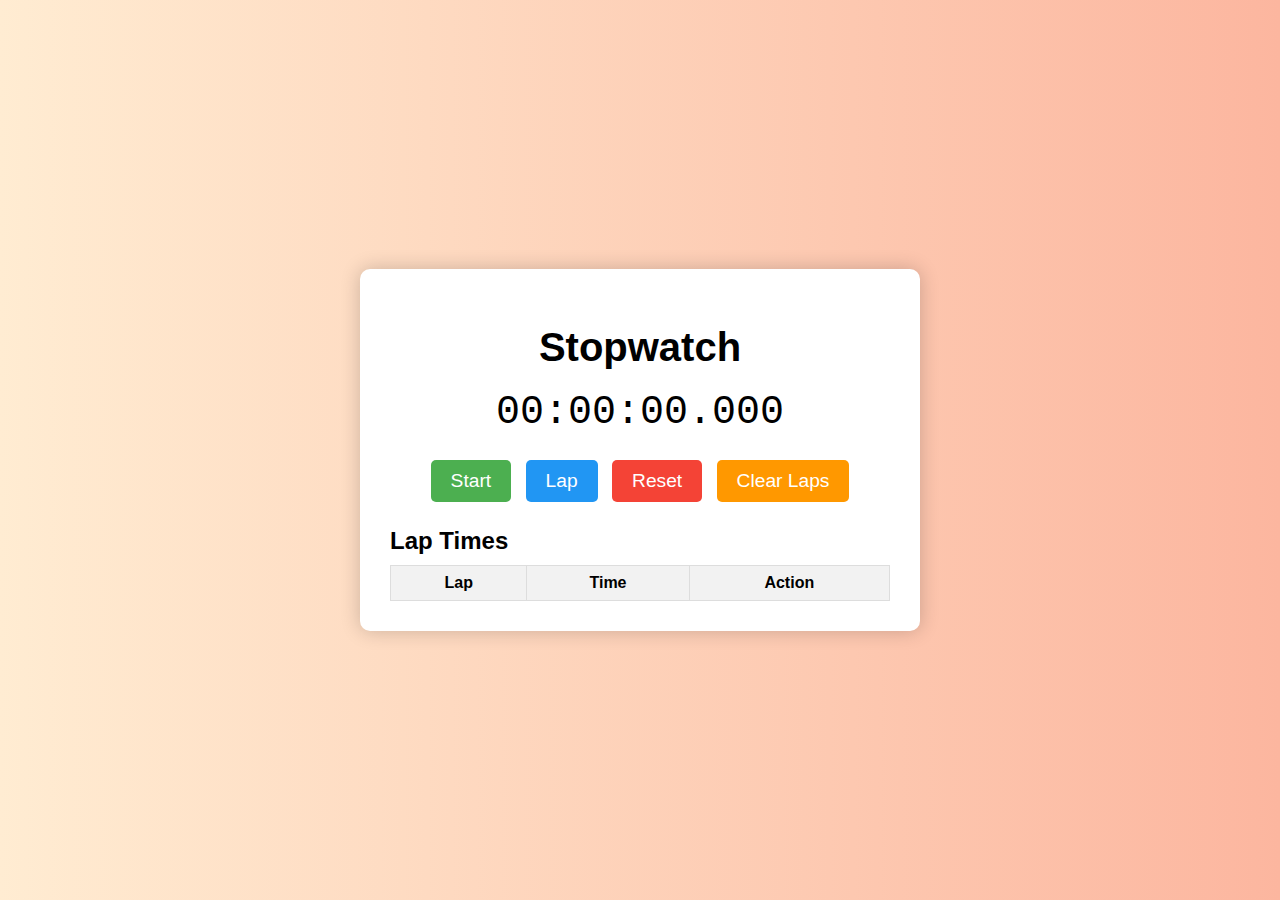
<file: PRODIGY_WD_02/index.html>
<!DOCTYPE html>
<html lang="en">
	<head>
		<meta charset="UTF-8" />
		<meta name="viewport" content="width=device-width, initial-scale=1.0" />
		<title>Enhanced Stopwatch</title>
		<link rel="stylesheet" href="styles.css" />
	</head>
	<body>
		<div class="stopwatch-container">
			<div class="stopwatch">
				<h1>Stopwatch</h1>
				<div id="display">00:00:00.000</div>
				<div class="buttons">
					<button id="startStopBtn">Start</button>
					<button id="lapBtn" disabled>Lap</button>
					<button id="resetBtn" disabled>Reset</button>
					<button id="clearLapsBtn" disabled>Clear Laps</button>
				</div>
			</div>
			<div class="laps">
				<h2>Lap Times</h2>
				<table id="lapsTable">
					<thead>
						<tr>
							<th>Lap</th>
							<th>Time</th>
							<th>Action</th>
						</tr>
					</thead>
					<tbody id="lapsList"></tbody>
				</table>
			</div>
		</div>
		<script src="script.js"></script>
	</body>
</html>
</file>
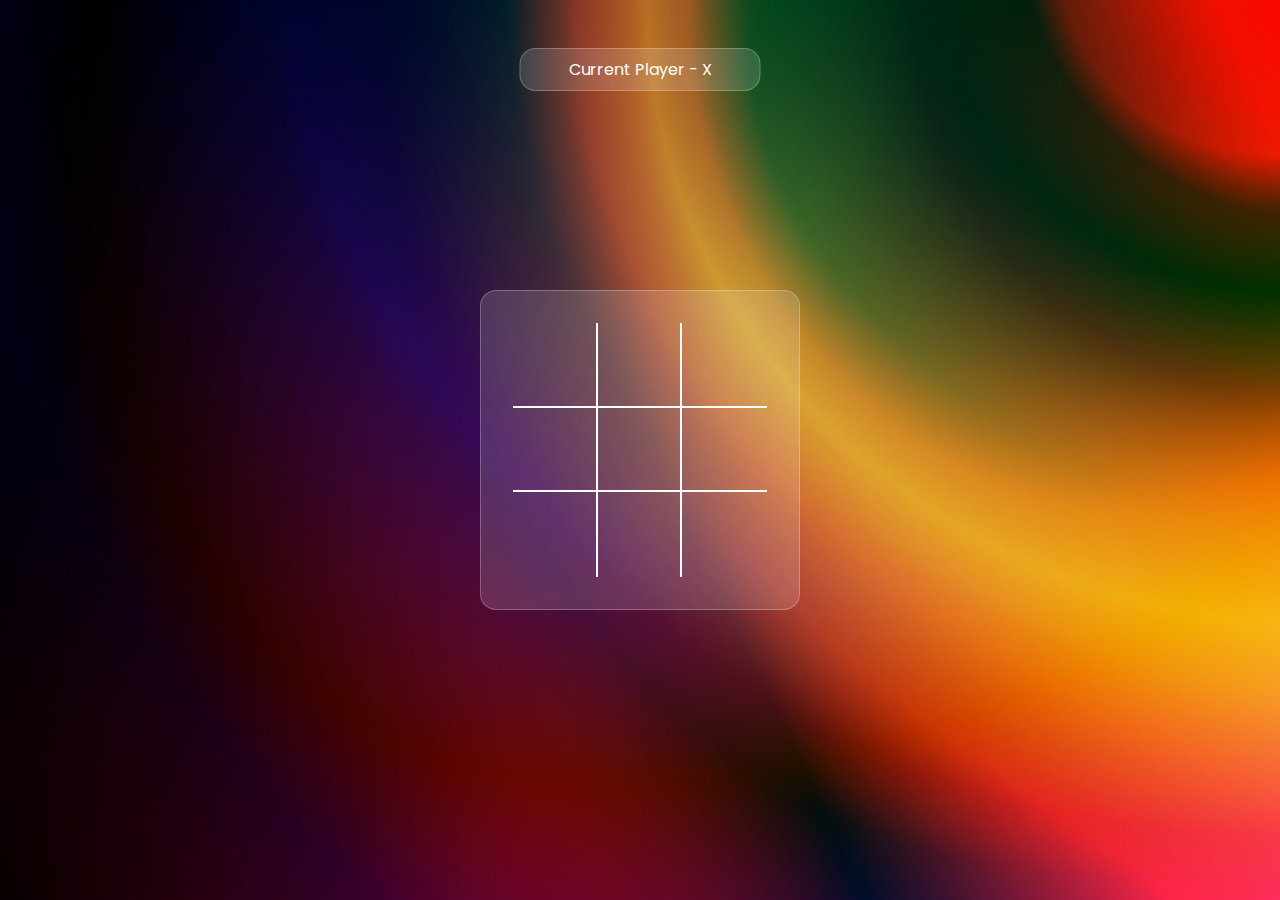
<file: PRODIGY_WD_03/index.html>
<!DOCTYPE html>
<html lang="en">
<head>
    <meta charset="UTF-8">
    <meta http-equiv="X-UA-Compatible" content="IE=edge">
    <meta name="viewport" content="width=device-width, initial-scale=1.0">
    <title>tic-tac-toe</title>

    <link rel="preconnect" href="https://fonts.googleapis.com" />
    <link rel="preconnect" href="https://fonts.gstatic.com" crossorigin />
    <link
      href="https://fonts.googleapis.com/css2?family=Poppins:wght@200;300;400;500;600;700&display=swap"
      rel="stylesheet"
    />

    <link rel="stylesheet" href="styles.css">
</head>
<body>
    
    <div class="wrapper">

        <p class="game-info"></p>

        <div class="tic-tac-toe">
            <div class="box box1"></div>
            <div class="box box2"></div>
            <div class="box box3"></div>
            <div class="box box4"></div>
            <div class="box box5"></div>
            <div class="box box6"></div>
            <div class="box box7"></div>
            <div class="box box8"></div>
            <div class="box box9"></div>
        </div>

        <button class="btn">New Game</button>
    </div>
    <script src="index.js"></script>
</body>
</html>
</file>
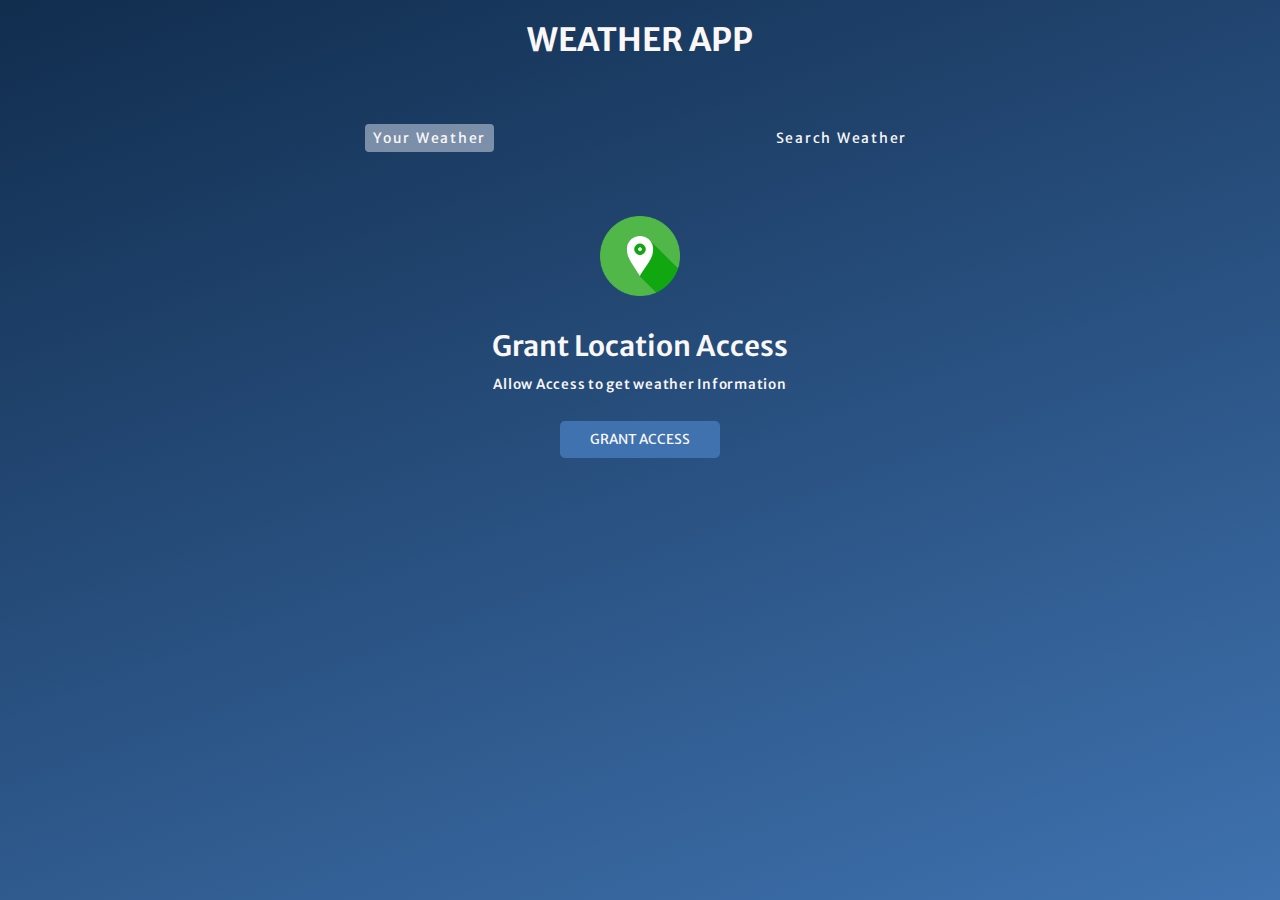
<file: PRODIGY_WD_05/index.html>
<!DOCTYPE html>
<html lang="en">
	<head>
		<meta charset="UTF-8" />
		<meta http-equiv="X-UA-Compatible" content="IE=edge" />
		<meta name="viewport" content="width=device-width, initial-scale=1.0" />
		<title>Document</title>
		<link rel="preconnect" href="https://fonts.googleapis.com" />
		<link rel="preconnect" href="https://fonts.gstatic.com" crossorigin />
		<link
			href="https://fonts.googleapis.com/css2?family=Merriweather+Sans:wght@300;400;500;600;700&display=swap"
			rel="stylesheet"
		/>
		<link rel="stylesheet" href="styles.css" />
	</head>
	<body>
		<div class="wrapper">
			<h1>Weather App</h1>

			<div class="tab-container">
				<p class="tab" data-userWeather>Your Weather</p>
				<p class="tab" data-searchWeather>Search Weather</p>
			</div>

			<div class="weather-container">
				<div class="sub-container grant-location-container">
					<img
						src="./images/location.png"
						width="80"
						height="80"
						loading="lazy"
					/>
					<p>Grant Location Access</p>
					<p>Allow Access to get weather Information</p>
					<button class="btn" data-grantAccess>Grant Access</button>
				</div>

				<form class="form-container" data-searchForm>
					<input placeholder="Search for City..." data-searchInput />
					<button class="btn" type="submit">
						<img
							src="./images/search.png"
							width="20"
							height="20"
							loading="lazy"
						/>
					</button>
				</form>

				<div class="sub-container loading-container">
					<img src="./images/loading.gif" width="150" height="150" />
					<p>Loading</p>
				</div>

				<div class="sub-container user-info-container">
					<div class="name">
						<p data-cityName></p>
						<img data-countryIcon />
					</div>

					<p data-weatherDesc></p>
					<img data-weatherIcon />
					<p data-temp></p>

					<div class="parameter-container">
						<div class="parameter">
							<img src="./images/wind.png" />
							<p>windspeed</p>
							<p data-windspeed></p>
						</div>
						<div class="parameter">
							<img src="./images/humidity.png" />
							<p>humidity</p>
							<p data-humidity></p>
						</div>
						<div class="parameter">
							<img src="./images/cloud.png" />
							<p>Clouds</p>
							<p data-cloudiness></p>
						</div>
					</div>
				</div>
			</div>
		</div>
		<script src="index.js"></script>
	</body>
</html>
</file>
<file: PRODIGY_WD_02/styles.css>
/* styles.css */
body {
	display: flex;
	justify-content: center;
	align-items: center;
	height: 100vh;
	background: linear-gradient(to right, #ffecd2, #fcb69f);
	margin: 0;
	font-family: "Arial", sans-serif;
}

.stopwatch-container {
	background: #ffffff;
	padding: 30px;
	border-radius: 10px;
	box-shadow: 0 0 20px rgba(0, 0, 0, 0.2);
	text-align: center;
	max-width: 500px;
	width: 100%;
}

.stopwatch h1 {
	margin-bottom: 20px;
	font-size: 2.5rem;
}

#display {
	font-size: 2.5rem;
	margin-bottom: 20px;
	font-family: "Courier New", Courier, monospace;
}

.buttons button {
	font-size: 1.2rem;
	margin: 5px;
	padding: 10px 20px;
	border: none;
	border-radius: 5px;
	cursor: pointer;
	transition: background 0.3s;
}

#startStopBtn {
	background-color: #4caf50;
	color: white;
}

#lapBtn {
	background-color: #2196f3;
	color: white;
}

#resetBtn {
	background-color: #f44336;
	color: white;
}

#clearLapsBtn {
	background-color: #ff9800;
	color: white;
}

.buttons button:hover {
	opacity: 0.8;
}

.laps {
	margin-top: 20px;
	text-align: left;
}

.laps h2 {
	font-size: 1.5rem;
	margin-bottom: 10px;
}

#lapsTable {
	width: 100%;
	border-collapse: collapse;
}

#lapsTable th,
#lapsTable td {
	border: 1px solid #ddd;
	padding: 8px;
	text-align: center;
}

#lapsTable th {
	background-color: #f2f2f2;
	font-weight: bold;
}

#lapsList tr:nth-child(even) {
	background-color: #f9f9f9;
}

#lapsList tr:hover {
	background-color: #ddd;
}

.delete-btn {
	background-color: #f44336;
	color: white;
	border: none;
	padding: 5px 10px;
	border-radius: 3px;
	cursor: pointer;
}

.delete-btn:hover {
	opacity: 0.8;
}
</file>
<file: PRODIGY_WD_03/styles.css>
*,*::before,*::after {
    box-sizing: border-box;
    margin: 0;
    padding: 0;
    font-family: 'Poppins', 'sans-serif';
}

.wrapper{
    width: 100vw;
    height: 100vh;
    background-image: url(./assets/gradient-bg.jpg);
    background-size: cover;
    background-position: center;
    display: grid;
    place-items: center;
}

.game-info{
    color:white;
    position:absolute;
    top:3rem;
    left:50%;
    transform:translateX(-50%);
    background-color: rgba(255, 255, 255, 0.15);
    border-radius: 1rem;
    border: 1px solid rgba(255, 255, 255, 0.25);
    padding: 0.5rem 3rem;
    /* text-align:center; */

}

.tic-tac-toe{
    width:90%;
    max-width:20rem;
    background-color: rgba(255, 255, 255, 0.15);
    border-radius: 1rem;
    border: 1px solid rgba(255, 255, 255, 0.25);
    padding: 2rem;
    display: grid;
    grid-template-columns: repeat(3, 1fr);
    aspect-ratio: 1/1;
}


.box{
    position:relative;
    width:100%;
    aspect-ratio: 1/1;
    cursor: pointer;
    font-size: 3rem;
    color:white;
    display: flex;
    justify-content: center;
    align-items: center;
}

.box1, .box2, .box4, .box5{
    border-right:2px solid white;
    border-bottom:2px solid white;
}

.box3, .box6{
    border-bottom: 2px solid white;
}

.box7, .box8{
    border-right:2px solid white;
}

.btn{
    color:white;
    position: absolute;
    bottom:3rem;
    left:50%;
    transform:translateX(-50%);
    background-color: rgba(255, 255, 255, 0.15);
    border-radius: 1rem;
    border: 1px solid rgba(255, 255, 255, 0.25);
    padding: 0.5rem 2rem;
    cursor:pointer;
    display: none;
}

.btn.active{
    display: flex;
}

.win{
    background-color: rgba(0, 255, 0, 0.3);
}
</file>
<file: PRODIGY_WD_05/styles.css>
*,*::before,*::after {
    margin: 0;
    padding: 0;
    box-sizing: border-box;
    font-family: 'Merriweather Sans', sans-serif;
}

:root {
    --colorDark1: #112D4E;
    --colorDark2: #3F72AF;
    --colorLight1: #DBE2EF;
    --colorLight2: #F9F7F7;
}

.wrapper{
    width:100vw;
    height:100vh;
    color: var(--colorLight2);
    background-image: linear-gradient(160deg, #112d4e 0%, #3f72af 100%);;
}

h1 {
    text-align: center;
    text-transform:uppercase;
    padding-top: 20px;
}

.tab-container {
    width:90%;
    max-width: 550px;
    margin: 0 auto;
    margin-top: 4rem;
    display: flex;
    justify-content: space-between;
}

.tab{
    cursor: pointer;
    font-size: 0.875rem;
    letter-spacing: 1.75px;
    padding: 5px 8px;
}

.tab.current-tab{
    background-color: rgba(219, 226, 239, 0.5);
    border-radius: 4px;
}

.weather-container{
    margin-block:4rem;
}

.btn{
    all: unset;
    /* appearance: none;
    border:none;
    color: white; */
    font-size: 0.85rem;
    text-transform: uppercase;
    border-radius: 5px;
    background-color: var(--colorDark2);
    cursor: pointer;
    padding: 10px 30px;
    margin-bottom: 10px;
}

.sub-container{
    display:flex;
    flex-direction:column;
    align-items: center;
}

.grant-location-container{
     display:none; 
}

.grant-location-container.active{
    display:flex;
}

.grant-location-container img{
    margin-bottom: 2rem;
}

.grant-location-container p:first-of-type{
    font-size: 1.75rem;
    font-weight: 600; 
}

.grant-location-container p:last-of-type{
    font-size:0.85rem;
    font-weight: 500;
    margin-top: 0.75rem;
    margin-bottom: 1.75rem;
    letter-spacing: 0.75px;
}

.loading-container{
    display: none;
}

.loading-container.active{
    display: flex;
}

.loading-container p{
    text-transform: uppercase;
}

.user-info-container{
    display:none;
}

.user-info-container.active{
    display: flex;
}

.name{
    display: flex;
    align-items: center;
    gap: 0 0.5rem;
    margin-bottom: 1rem;
}

.user-info-container p{
    font-size:1.5rem;
    font-weight:200;
}

.user-info-container img{
    width:90px;
    height:90px;
}

.name p{
        font-size:2rem;
}

.name img{
    width: 30px;
    height:30px;
    object-fit: contain;
}

.user-info-container p[data-temp] {
    font-size:2.75rem;
    font-weight:700;
}

.parameter-container{
    width:90%;
    display: flex;
    gap: 10px 20px;
    justify-content: center;
    align-items: center;
    margin-top: 2rem;
}

.parameter{
    width:30%;
    max-width:200px;
    background-color: rgba(219, 226, 239, 0.5);;
    border-radius: 5px;
    padding:1rem;
    display: flex;
    flex-direction: column;
    gap:5px 0;
    /* justify-content: space-between; */
    align-items: center; 
}   

.parameter img{
    width:50px;
    height:50px;
}

.parameter p:first-of-type{
    font-size: 1.15rem;
    font-weight:600;
    text-transform: uppercase;
}

.parameter p:last-of-type{
    font-size: 1rem;
    font-weight: 200;
}

.form-container{
    display: none;
    width:90%;
    max-width:550px;
    margin:0 auto;
    justify-content: center;
    align-items: center;
    gap: 0 10px; 
    margin-bottom: 3rem;
}

.form-container.active{
    display: flex;
}

.form-container input{
    all:unset;
    width: calc(100% - 80px);
    height:40px;
    padding: 0 20px;
    background-color:rgba(219, 226, 239, 0.5);
    border-radius: 10px;
}

.form-container input::placeholder{
    color: rgba(255, 255, 255, 0.7);
}

.form-container input:focus{
    outline: 3px solid rgba(255, 255, 255, 0.7);
}

.form-container .btn {
    padding:unset;
    width: 40px;
    height: 40px;
    display: flex;
    align-items: center;
    justify-content: center;
    border-radius: 100%;
    margin-bottom:1px;
}
</file>
